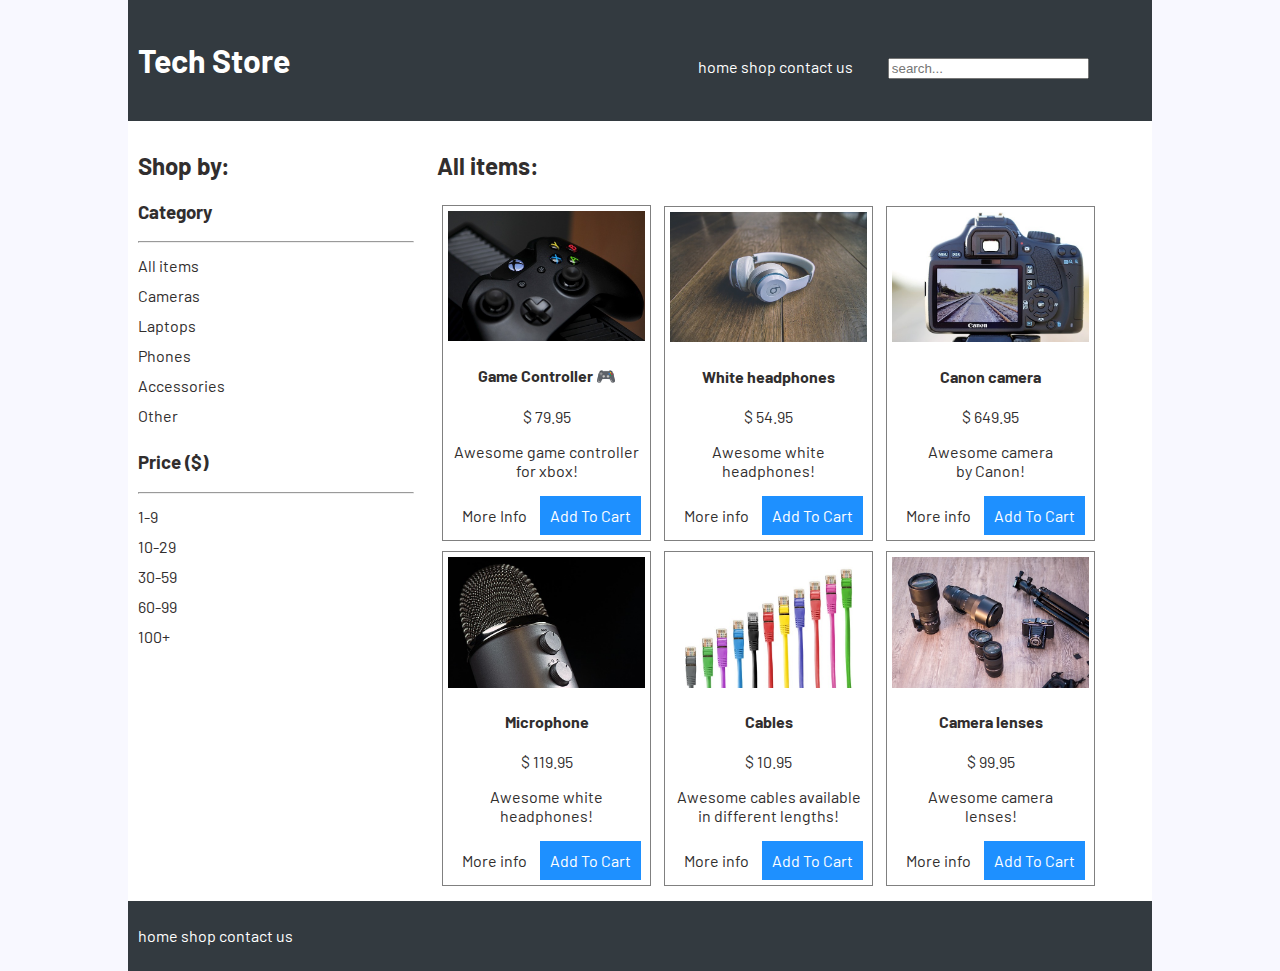
<file: index.html>
<!DOCTYPE html>
<html lang="pl">
    <head>
        <meta charset="UTF-8">
        <meta name="viewport" content="width=device-width, initial-scale=1">
        <title>Tech Store</title>
        <link rel="preconnect" href="https://fonts.googleapis.com">
        <link rel="preconnect" href="https://fonts.gstatic.com" crossorigin>
        <link href="https://fonts.googleapis.com/css2?family=Barlow&display=swap" rel="stylesheet">
        <link rel="stylesheet" href="styles.css">
    </head>
    <body>
            <header>
                <h1>Tech Store</h1>
                <nav>
                    <ul>
                        <li><a href="index.html">home</a></li>
                        <li><a href="">shop</a></li>            
                        <li><a href="contact.html">contact us</a></li>
                    </ul>
                </nav>
                <input type="search" placeholder="search...">
            </header>
            
            <aside>
                <h2>Shop by:</h2>
                <section>
                    <h3>Category</h3>
                    <hr>
                    <ul>
                        <li>All items</li>
                        <li>Cameras</li>
                        <li>Laptops</li>
                        <li>Phones</li>
                        <li>Accessories</li>
                        <li>Other</li>
                    </ul>
                </section>
                
                <section>
                    <h3>Price <span>($)</span></h3>
                    <hr>  
                    <ul>
                        <li>1-9</li>
                        <li>10-29</li>
                        <li>30-59</li>
                        <li>60-99</li>
                        <li>100+</li>
                    </ul> 
                </section>
            </aside>
            
            <!--Main section to display products:-->    
            <main>
                <h2>All items:</h2>
                    <div id="product-container">
                        <div class="product">
                            <a href="product-detail.html">
                                <img src="images/controller.jpg" alt="Game controller picture">
                            </a>
                            <h4><a href="product-detail.html">
                                Game Controller
                            </a>&#127918;</h4>
                            <p>$ 79.95</p>
                            <p>Awesome game controller<br> for xbox!</p>
                            <a href="product-detail.html" class="button">
                                More Info
                            </a>
                            <a href="" class="button" id="position">
                                Add To Cart
                            </a>
                        </div>
                        
                        <div class="product">
                            <a href="product-detail.html">
                                <img src="images/headphones.jpg">
                            </a>
                            <a href="product-detail.html">
                                <h4>White headphones</h4>
                            </a>
                            <p>$ 54.95</p>
                            <p>Awesome white<br> headphones!</p>
                            <a href="product-detail.html" class="button">
                                More info
                            </a>
                            <a href="" class="button">
                                Add To Cart
                            </a>
                        </div>
        
                        <div class="product">
                            <a href="product-detail.html">
                                <img src="images/camera.jpg">
                            </a>
                            <a href="product-detail.html">
                                <h4>Canon camera</h4>
                            </a>
                            <p>$ 649.95</p>
                            <p>Awesome camera<br> by Canon!</p>
                            <a href="product-detail.html" class="button">
                                More info
                            </a>
                            <a href=""  class="button">
                                Add To Cart
                            </a>
                        </div>
        
                        <div class="product">
                            <a href="product-detail.html">
                                <img src="images/microphone.jpg">
                            </a>
                            <a href="product-detail.html">
                                <h4>Microphone</h4>
                            </a>
                            <p>$ 119.95</p>
                            <p>Awesome white<br> headphones!</p>
                            <a href="product-detail.html" class="button">
                                More info
                            </a>
                            <a href="" class="button">
                                Add To Cart
                            </a>
                        </div>
        
                        <div class="product">
                            <a href="product-detail.html">
                                <img src="images/cables.jpg">
                            </a>
                            <a href="product-detail.html">
                                <h4>Cables</h4>
                            </a>
                            <p>$ 10.95</p>
                            <p>Awesome cables available<br> in different lengths!</p>
                            <a href="product-detail.html" class="button">
                                More info
                            </a>
                            <a href="" class="button">
                                Add To Cart
                            </a>
                        </div>
        
                        <div class="product">
                            <a href="product-detail.html">
                                <img src="images/lenses.jpg">
                            </a>
                            <a href="product-detail.html">
                                <h4>Camera lenses</h4>
                            </a>
                            <p>$ 99.95</p>
                            <p>Awesome camera<br> lenses!</p>
                            <a href="product-detail.html" class="button">
                                More info
                            </a>
                            <a href="" class="button">
                                Add To Cart
                            </a>
                        </div>
        
                </div>
            </main>
            <footer>
                <nav>
                    <ul>
                        <li><a href="index.html">home</a></li>
                        <li><a href="">shop</a></li>            
                        <li><a href="contact.html">contact us</a></li>
                    </ul>    
                </nav>
            </footer>
    </body>
</html>
</file>
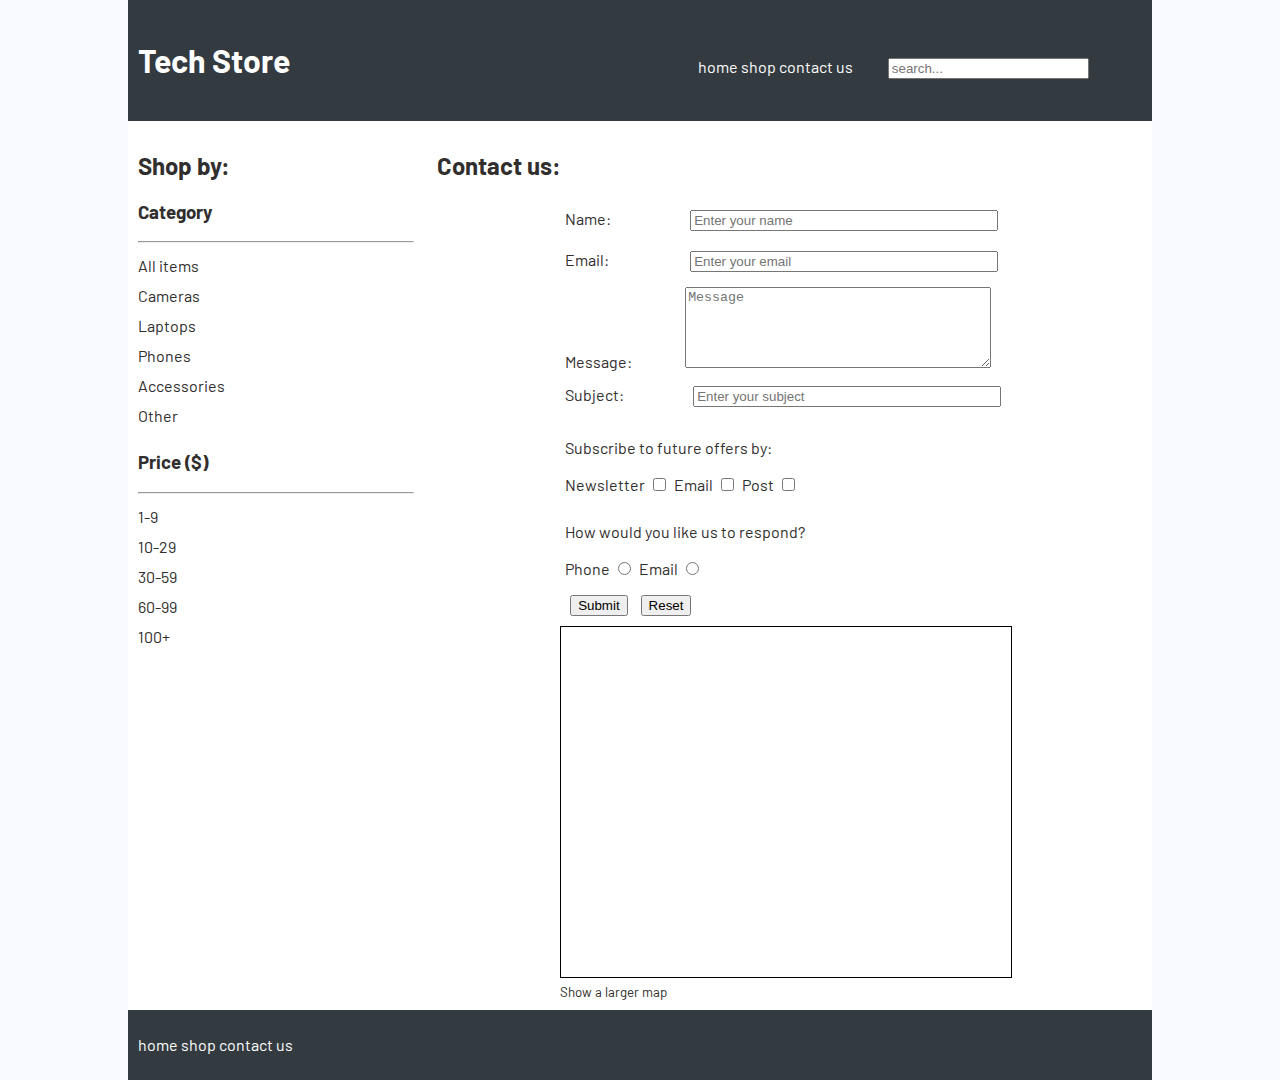
<file: contact.html>
<!DOCTYPE html>
<html lang="pl">
    <head>
        <meta charset="UTF-8">
        <meta name="viewport" content="width=device-width, initial-scale=1">
        <title>Tech Store</title>
        <link rel="preconnect" href="https://fonts.googleapis.com">
        <link rel="preconnect" href="https://fonts.gstatic.com" crossorigin>
        <link href="https://fonts.googleapis.com/css2?family=Barlow&display=swap" rel="stylesheet">
        <link rel="stylesheet" href="styles.css">
    </head>
    <body>
            <header>
                <h1>Tech Store</h1>
                <nav>
                    <ul>
                        <li><a href="index.html">home</a></li>
                        <li><a href="">shop</a></li>            
                        <li><a href="contact.html">contact us</a></li>
                    </ul>
                </nav>
                <input type="search" placeholder="search...">
            </header>
            
            <aside>
                <h2>Shop by:</h2>
                <section>
                    <h3>Category</h3>
                    <hr>
                    <ul>
                        <li>All items</li>
                        <li>Cameras</li>
                        <li>Laptops</li>
                        <li>Phones</li>
                        <li>Accessories</li>
                        <li>Other</li>
                    </ul>
                </section>
                
                <section>
                    <h3>Price <span>($)</span></h3>
                    <hr>  
                    <ul>
                        <li>1-9</li>
                        <li>10-29</li>
                        <li>30-59</li>
                        <li>60-99</li>
                        <li>100+</li>
                    </ul> 
                </section>
            </aside>
            
            <!--Main section to display products:-->    
            <main>
                <div></div>
                <h2>Contact us:</h2>
                <div id="contact-container">
                    <form>
                        <div class="inline">
                            <label for="name">Name:</label><input type="text" placeholder="Enter your name" id="name" name="name">
                        </div>
    
                        <div class="inline">
                            <label for="email">Email:</label><input type="email" placeholder="Enter your email" id="email" name="email">
                        </div>
    
                        <div class="inline">
                            <label for="message">Message:</label><textarea cols="30" rows="5" placeholder="Message" id="message" name="message"></textarea>
                        </div>
    
                        <!-- <div>
                            <label for="subject">Subject:</label>
                            <select id="subject">
                                <optgroup label="Product issues">
                                    <option value="return">Returns</option>
                                    <option value="faulty_item">Faulty item</option>  
                                </optgroup>
                                <optgroup label="Delivery">
                                    <option value="delivery">Delivery info</option>
                                    <option value="order_tracking">Order tracking</option>
                                </optgroup>
                                <optgroup label="Other">
                                    <option value="advice">Advice</option>
                                    <option value="other">Other</option>
                                </optgroup>
                            </select>
                        </div> -->
    
                        <div class="inline">
                            <label for="subject">Subject:</label>
                            <input type="text" list="subjects" id="subject" placeholder="Enter your subject">
                            <datalist id="subjects">
                                <option value="returns">
                                <option value="faulty item">
                                <option value="delivery">
                                <option value="order tracking">
                                <option value="advice">
                                <option value="other">
                            </datalist>
                        </div>
    
                        <div>
                            <p>Subscribe to future offers by:</p>
                            <label for="newsletter">Newsletter</label>
                            <input type="checkbox" id="newsletter" name="subscribe" value="newsletter">
    
                            <label for="email">Email</label>
                            <input type="checkbox" id="email" name="subscribe" value="email">
    
                            <label for="post">Post</label>
                            <input type="checkbox" id="post" name="subscribe" value="post">
                        </div>
    
                        <div>
                            <p>How would you like us to respond?</p>
                            <label for="phoneResponse">Phone</label>
                            <input type="radio" id="phoneResponse" name="response" value="phone">
                            <label for="emailResponse">Email</label>
                            <input type="radio" id="emailResponse" name="response" value="email">
                        </div>
    
                        <div>
                            <input type="submit">
                            <input type="reset">
                            <!-- <button type="submit">Submit</button> -->
                        </div>
                    </form>
                    <div id="map">
                        <iframe width="450" height="350" frameborder="0" scrolling="no" marginheight="0" marginwidth="0" 
                        src="https://www.openstreetmap.org/export/embed.html?bbox=18.816511631011966%2C49.71245101323842%2C18.82718682289124%2C49.721246996019886&amp;layer=mapnik&amp;marker=49.71684920378251%2C18.8218492269516" 
                        style="border: 1px solid black">
                        </iframe>
                        <br/>
                        <small><a href="https://www.openstreetmap.org/?mlat=49.71685&amp;mlon=18.82185#map=17/49.71685/18.82185">
                        Show a larger map</a>
                        </small>
                    </div>
                </div>
            </main>

            <footer>
                <nav>
                    <ul>
                        <li><a href="index.html">home</a></li>
                        <li><a href="">shop</a></li>            
                        <li><a href="contact.html">contact us</a></li>
                    </ul>    
                </nav>
            </footer>
    </body>
</html>
</file>
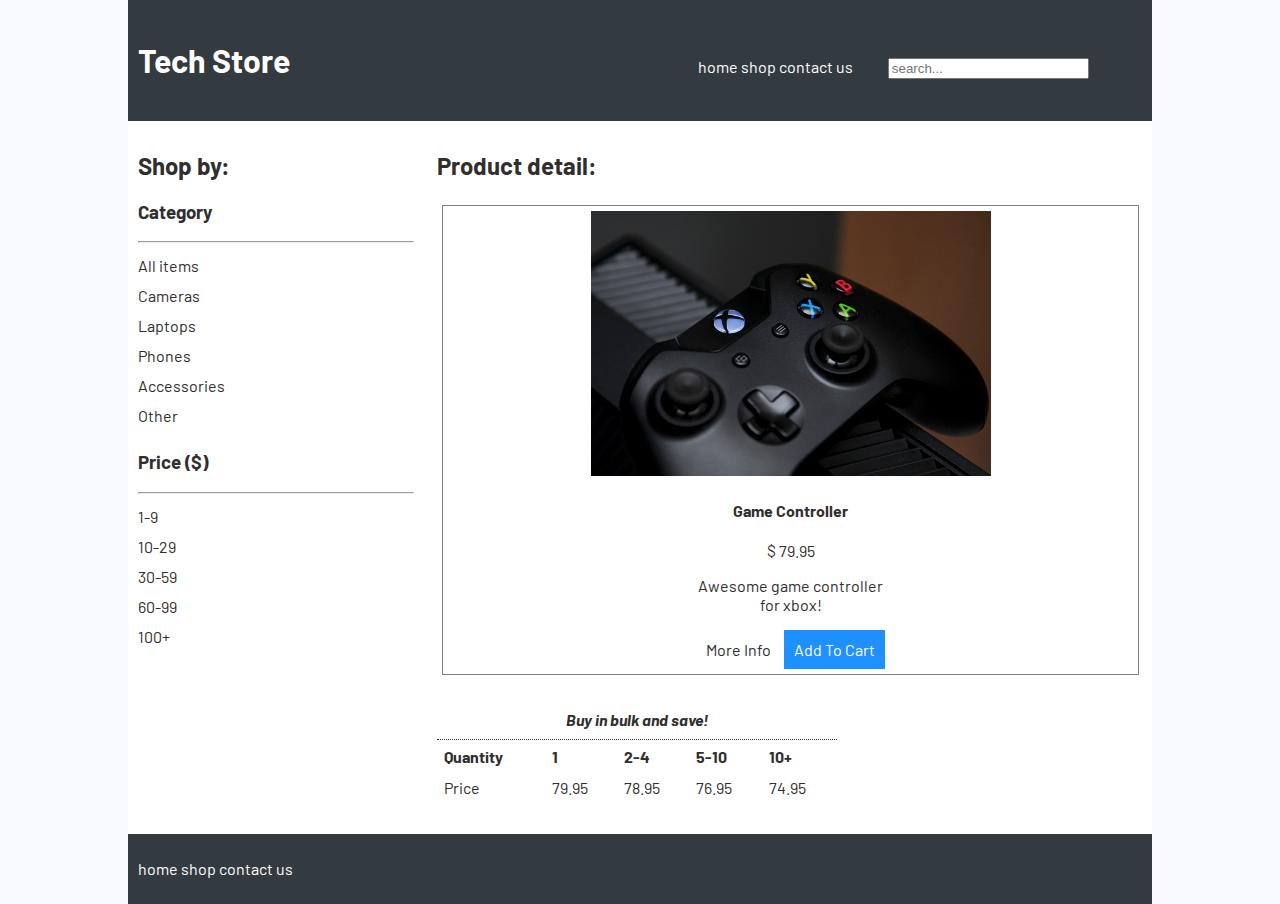
<file: product-detail.html>
<!DOCTYPE html>
<html lang="pl">
    <head>
        <meta charset="UTF-8">
        <meta name="viewport" content="width=device-width, initial-scale=1">
        <title>Tech Store</title>
        <link rel="preconnect" href="https://fonts.googleapis.com">
        <link rel="preconnect" href="https://fonts.gstatic.com" crossorigin>
        <link href="https://fonts.googleapis.com/css2?family=Barlow&display=swap" rel="stylesheet">
        <link rel="stylesheet" href="styles.css">
    </head>
    <body>
            <header>
                <h1>Tech Store</h1>
                <nav>
                    <ul>
                        <li><a href="index.html">home</a></li>
                        <li><a href="">shop</a></li>            
                        <li><a href="contact.html">contact us</a></li>
                    </ul>
                </nav>
                <input type="search" placeholder="search...">
            </header>
            
            <aside>
                <h2>Shop by:</h2>
                <section>
                    <h3>Category</h3>
                    <hr>
                    <ul>
                        <li>All items</li>
                        <li>Cameras</li>
                        <li>Laptops</li>
                        <li>Phones</li>
                        <li>Accessories</li>
                        <li>Other</li>
                    </ul>
                </section>
                
                <section>
                    <h3>Price <span>($)</span></h3>
                    <hr>  
                    <ul>
                        <li>1-9</li>
                        <li>10-29</li>
                        <li>30-59</li>
                        <li>60-99</li>
                        <li>100+</li>
                    </ul> 
                </section>
            </aside>
            
            <!--Main section to display products:-->    
            <main>
                <h2>Product detail:</h2>
                <div class="product product-detail">
                    <a href="product-detail.html">
                        <img src="images/controller.jpg" alt="Game controller picture" width="400">
                    </a>
                    <h4><a href="product-detail.html">
                        Game Controller
                    </h4>
                    <p>$ 79.95</p>
                    <p>Awesome game controller<br> for xbox!</p>
                    <a href="product-detail.html" class="button">
                        More Info
                    </a>
                    <a href="" class="button">
                        Add To Cart
                    </a>
                </div>

                <table>
                    <caption>Buy in bulk and save!</caption>
                    <thead>
                        <tr>
                            <th>Quantity</th>
                            <th>1</th>
                            <th>2-4</th>
                            <th>5-10</th>
                            <th>10+</th>
                        </tr>
                    </thead>
                    
                    <tbody>
                        <tr>
                            <td>Price</td>
                            <td>79.95</td>
                            <td>78.95</td>
                            <td>76.95</td>
                            <td>74.95</td>
                        </tr>
                    </tbody>
                </table>

            </main>

            <footer>
                <nav>
                    <ul>
                        <li><a href="index.html">home</a></li>
                        <li><a href="">shop</a></li>            
                        <li><a href="contact.html">contact us</a></li>
                    </ul>    
                </nav>
            </footer>
    </body>
</html>
</file>
<file: styles.css>
html {
    background: ghostwhite;
}

body {
    background: white;
    /* max-width: 80vw; */
    margin: 0 auto 0 auto;
    font-family: 'Barlow', sans-serif;
    color: rgb(49, 46, 46);
    text-align: center;
}

header, footer {
    padding: 20px 10px;
    align-items: center;
    background: #333a40;
    color: white;
}

input[type="search"] {
    width: 100%;
}

header nav, input {
    margin: 5px;
    display: inline-block;
}

ul {
    margin: 0;
    padding: 0;
}

li {
    list-style: none inside;
    line-height: 30px;
}

a {
    text-decoration: none;
    color: inherit;
}

a:hover {
    color: dodgerblue;
}

header li, footer li {
    display: inline;
}

header h1, nav {
    display: inline-block;
}

header h1 {
    /* width: 60%; */
    width: 100%;
}

.product-container {
    display: flex;
    flex-wrap: wrap;
}

.product {
    box-sizing: border-box;
    border: 1px solid grey;
    /* width: 100%; */
    margin: 5px;
    padding: 5px;
    /* display: inline-block; */
    text-align: center;
}

img {
    max-width: 100%;
    /* width: auto; */
}

.button {
    padding: 10px;
    display: inline-block;
}

.button:last-of-type {
    background: dodgerblue;
    color: white;
}

/* Product detail page */
.product-detail {
    width: 80%;
    display: inline-block;
}

.product-detail img {
    max-width: 100%;
}

/* Contact us */
#contact-container {
    display: flex;
    flex-flow: row wrap;
    justify-content: space-around;

}

form {
    display: inline-block;
}

form > div {
    padding: 5px;
}

iframe {
    max-width: 600px;
}

.inline label {
    display: inline-block;
    width: 120px;    
}

.inline input, textarea {
    display: inline-block;
    width: 300px;
}

#map {
    display: inline-block;
}
   
    

/* Table */
table {
    width: 400px;
    text-align: left;
    margin: 20px 0;
}

caption {
    font-weight: bold;
    font-style: italic;
    border-bottom: 1px dotted;
    padding: 10px;
}

th,td {
    padding: 5px;
}

tr:hover {
    background-color: gainsboro;
}

/* Media query for medium screens */
@media (min-width: 800px) {
    input[type="search"] {
        width: 40%;
        margin-left: 2em;
    }

    .product {
        display: inline-block;
        width: 48%;
    }

    .product-detail {
        width: 100%;
    }
}

@media (min-width: 1000px) {
    body {
        text-align: left;
    }
    
    main {
        width: 68%;
        display: inline-block;
        padding: 10px;
    }

    aside {
        width: 27%;
        display: inline-block;
        vertical-align: top;
        padding: 10px;
    }

    header h1 {
        width: 55%;
    }

}

@media (min-width: 1200px) {
    body {
        max-width: 80vw;
    }

    .product {
        width: 30%;
    }

    .product-detail {
        width: 100%;
    }


    input[type="search"] {
        width: 20%;
    }

        
    /* max-width: 80vw; */

}
</file>
